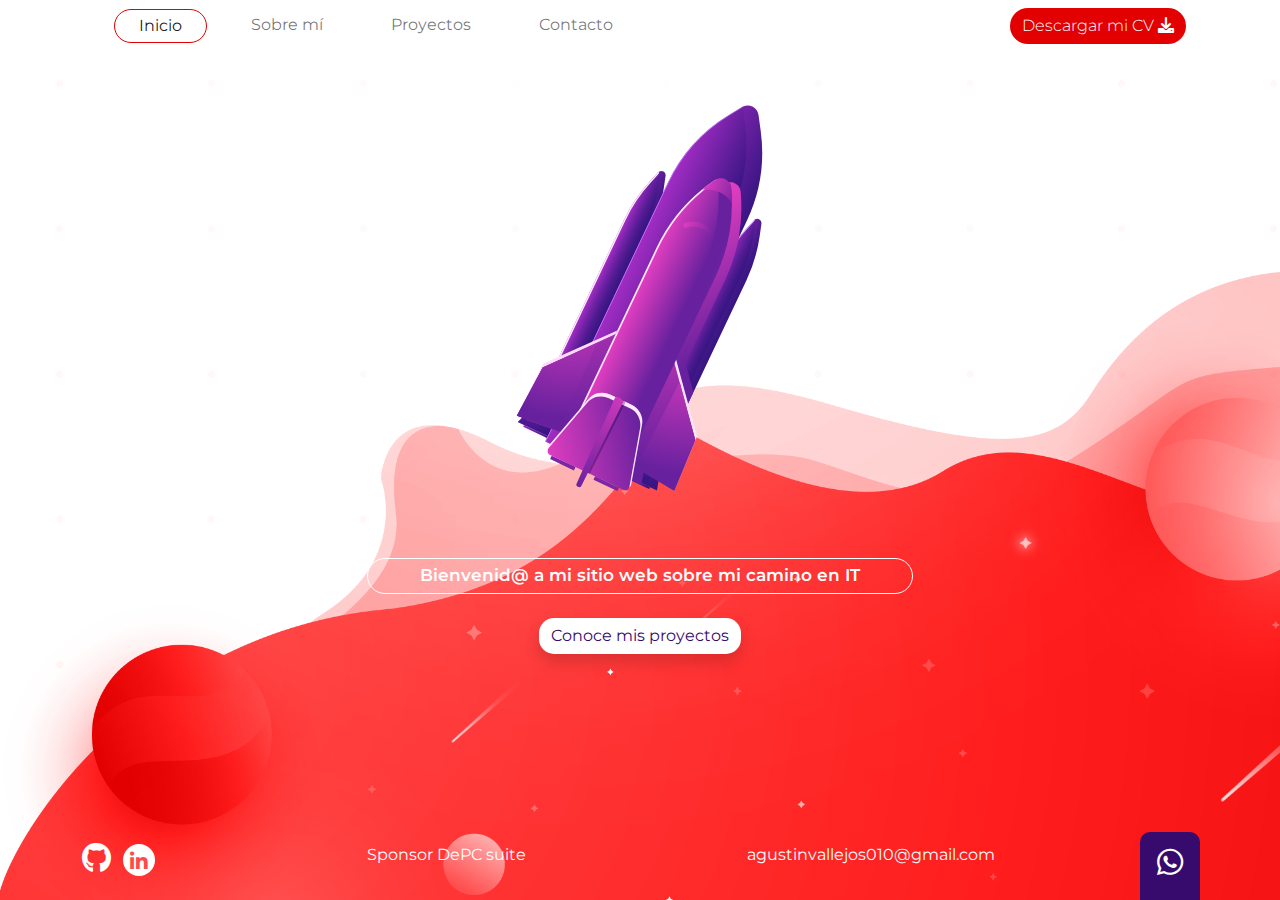
<file: index.html>
<!DOCTYPE html>
<html lang="es" class="h-100">

<head>
    <meta charset="UTF-8">
    <meta http-equiv="X-UA-Compatible" content="IE=edge">
    <meta name="viewport" content="width=device-width, initial-scale=1.0">
    <link rel="stylesheet" href="css/fontawesome/css/all.min.css">
    <link rel="stylesheet" href="css/fontawesome/css/fontawesome.min.css">
    <link rel="stylesheet" href="css/bootstrap/css/bootstrap.min.css">
    <script src="css/bootstrap/js/bootstrap.bundle.min.js"></script>
    <link rel="stylesheet" href="css/estilos.css">
    <title>Inicio</title>
</head>

<body id="inicio" class="d-flex flex-column h-100">
    <header class="container">
        <nav class="navbar navbar-expand-md mb-4">
            <div class="container-fluid">
                <button class="navbar-toggler" type="button" data-bs-toggle="collapse" data-bs-target="#navbarCollapse"
                    aria-controls="navbarCollapse" aria-expanded="false" aria-label="Toggle navigation">
                    <span class="navbar-toggler-icon"></span>
                </button>
                <div class="collapse navbar-collapse" id="navbarCollapse">
                    <ul class="navbar-nav me-auto mb-2 mb-md-0">
                        <li class="nav-item">
                            <a class="nav-link active px-4 py-1" href="index.html">Inicio</a>
                        </li>
                        <li class="nav-item">
                            <a class="nav-link px-4 py-1" href="sobre-mi.html">Sobre mí</a>
                        </li>
                        <li class="nav-item">
                            <a class="nav-link px-4 py-1" href="proyectos.html">Proyectos</a>
                        </li>
                        <li class="nav-item">
                            <a class="nav-link px-4 py-1" href="contacto.html">Contacto</a>
                        </li>
                    </ul>
                    <div class="d-inline">
                        <a href="" class="btn btn-rojo">Descargar mi CV <i class="fa fa-download"></i></a>
                    </div>
                </div>
            </div>
        </nav>
    </header>
    <main class="container">
        <div class="row">
            <div class="col-12 mt-4 mx-auto text-center div-cohete">
               <a href="proyectos.html"><img src="images/cohete.svg" class="mb-2 cohete" alt=""></a>
            </div>

            <div class="col-12 col-sm-6 offset-sm-3 text-center">
                <p class="mt-5 py-1">Bienvenid@ a mi sitio web sobre mi camino en IT</p>
            </div>

            <div class="col-12 text-center pt-2 mb-5">
                <a href="proyectos.html" class="btn btn-know  shadow">Conoce mis proyectos</a>
            </div>
        </div>
    </main>

    <footer class="container mt-auto pb-4">
        <div class="btn-whatsapp">
            <a href="https://api.whatsapp.com/send?phone=541173654688" target="_blank"
                title="Contactame por Whatsapp"> <i class="fa-brands fa-whatsapp"></i></a>
        </div>
        <div class="row">
            <div class="col-6 col-sm-3">
                <a href="" target="_blank" title="Github"> <i class="fab fa-github"></i></a>
                <a href="https://www.linkedin.com/in/agustin-vallejos/" target="_blank" title="Linkedin"> <i class="fab fa-linkedin-in"></i></a>
            </div>

            <div class="col-6 col-sm-3">
                Sponsor <a href="">DePC suite</a>
            </div>

            <div class="col-11 offset-1 col-sm-3">
                <a href="mailto:agustinvallejos010@gmail.com">agustinvallejos010@gmail.com</a>
            </div>
        </div>
    </footer>



</body>

</html>
</file>
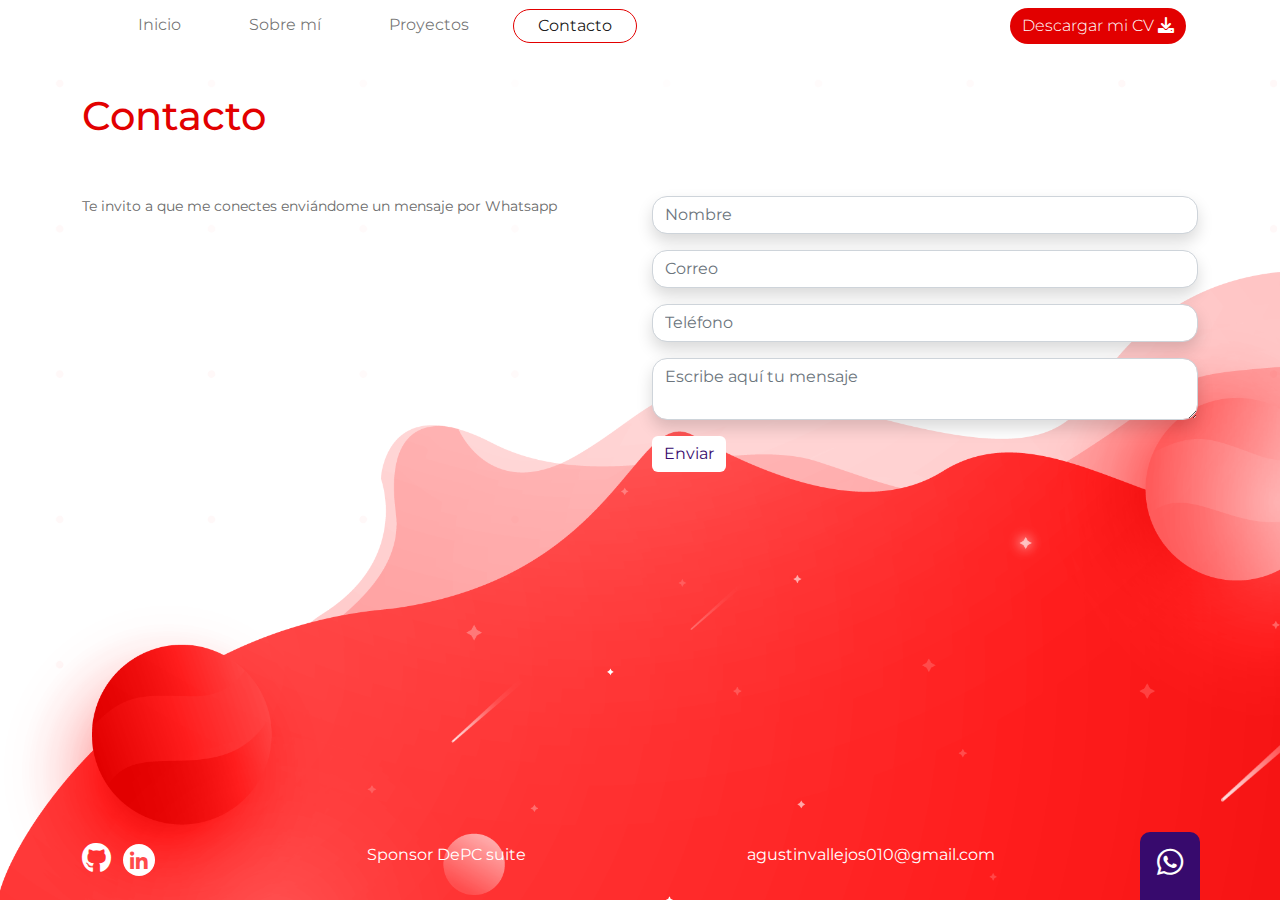
<file: contacto.html>
<!DOCTYPE html>
<html lang="es" class="h-100">

<head>
    <meta charset="UTF-8">
    <meta http-equiv="X-UA-Compatible" content="IE=edge">
    <meta name="viewport" content="width=device-width, initial-scale=1.0">
    <title>Contacto</title>
    <link rel="stylesheet" href="css/fontawesome/css/all.min.css">
    <link rel="stylesheet" href="css/fontawesome/css/fontawesome.min.css">
    <link rel="stylesheet" href="css/bootstrap/css/bootstrap.min.css">
    <script src="css/bootstrap/js/bootstrap.bundle.min.js"></script>
    <link rel="stylesheet" href="css/estilos.css">
</head>

<body id="contacto" class="d-flex flex-column h-100">
    <header class="container">
        <nav class="navbar navbar-expand-md mb-4">
            <div class="container-fluid">
                <button class="navbar-toggler" type="button" data-bs-toggle="collapse" data-bs-target="#navbarCollapse"
                    aria-controls="navbarCollapse" aria-expanded="false" aria-label="Toggle navigation">
                    <span class="navbar-toggler-icon"></span>
                </button>
                <div class="collapse navbar-collapse" id="navbarCollapse">
                    <ul class="navbar-nav me-auto mb-2 mb-md-0">
                        <li class="nav-item">
                            <a class="nav-link px-4 py-1" href="index.html">Inicio</a>
                        </li>
                        <li class="nav-item">
                            <a class="nav-link px-4 py-1" href="sobre-mi.html">Sobre mí</a>
                        </li>
                        <li class="nav-item">
                            <a class="nav-link px-4 py-1" href="proyectos.html">Proyectos</a>
                        </li>
                        <li class="nav-item">
                            <a class="nav-link active px-4 py-1" href="contacto.html">Contacto</a>
                        </li>
                    </ul>
                    <div class="d-inline">
                        <a href="" class="btn btn-rojo">Descargar mi CV <i class="fa fa-download"></i></a>
                    </div>
                </div>
            </div>
        </nav>
    </header>

    <main class="container">
        <div class="row">
            <div class="col-12 pt-3 pb-5">
                <h1>Contacto</h1>
            </div>
        </div>

        <div class="row">
            <div class="col-12 col-sm-6">
                <p>Te invito a que me conectes enviándome un mensaje por Whatsapp</p>
            </div>

            <div class="col-12 col-sm-6">
                <form action="" method="POST">
                    <div class="pb-3">
                        <input type="text" name="txtNombre" id="txtNombre" placeholder="Nombre" class="form-control shadow">
                    </div>
                    <div class="pb-3">
                        <input type="email" name="txtCorreo" id="txtCorreo" placeholder="Correo" class="form-control shadow">
                    </div>
                    <div class="pb-3">
                        <input type="tel" name="txtTelefono" id="txtTelefono" placeholder="Teléfono"
                            class="form-control shadow">
                    </div>
                    <div class="pb-3">
                        <textarea name="txtMensaje" id="txtMensaje" placeholder="Escribe aquí tu mensaje"
                            class="form-control shadow" required style="Height:ol-sm-3"></textarea>
                    </div>
                    <div class="">
                        <button type="sumbit" name="btnEnviar" id="btnEnviar" class="btn">Enviar</button>
                    </div>
                </form>
            </div>
        </div>
    </main>

    <footer class="container mt-auto pb-4">
        <div class="btn-whatsapp">
            <a href="https://api.whatsapp.com/send?phone=541173654688" target="_blank"
                title="Contactame por Whatsapp"> <i class="fa-brands fa-whatsapp"></i></a>
        </div>
        <div class="row">
            <div class="col-6 col-sm-3">
                <a href="" target="_blank" title="Github"> <i class="fab fa-github"></i></a>
                <a href="https://www.linkedin.com/in/agustin-vallejos/" target="_blank" title="Linkedin"> <i class="fab fa-linkedin-in"></i></a>
            </div>

            <div class="col-6 col-sm-3">
                Sponsor <a href="">DePC suite</a>
            </div>

            <div class="col-11 offset-1 col-sm-3">
                <a href="mailto:agustinvallejos010@gmail.com">agustinvallejos010@gmail.com</a>
            </div>
        </div>
    </footer>
</body>

</html>
</file>
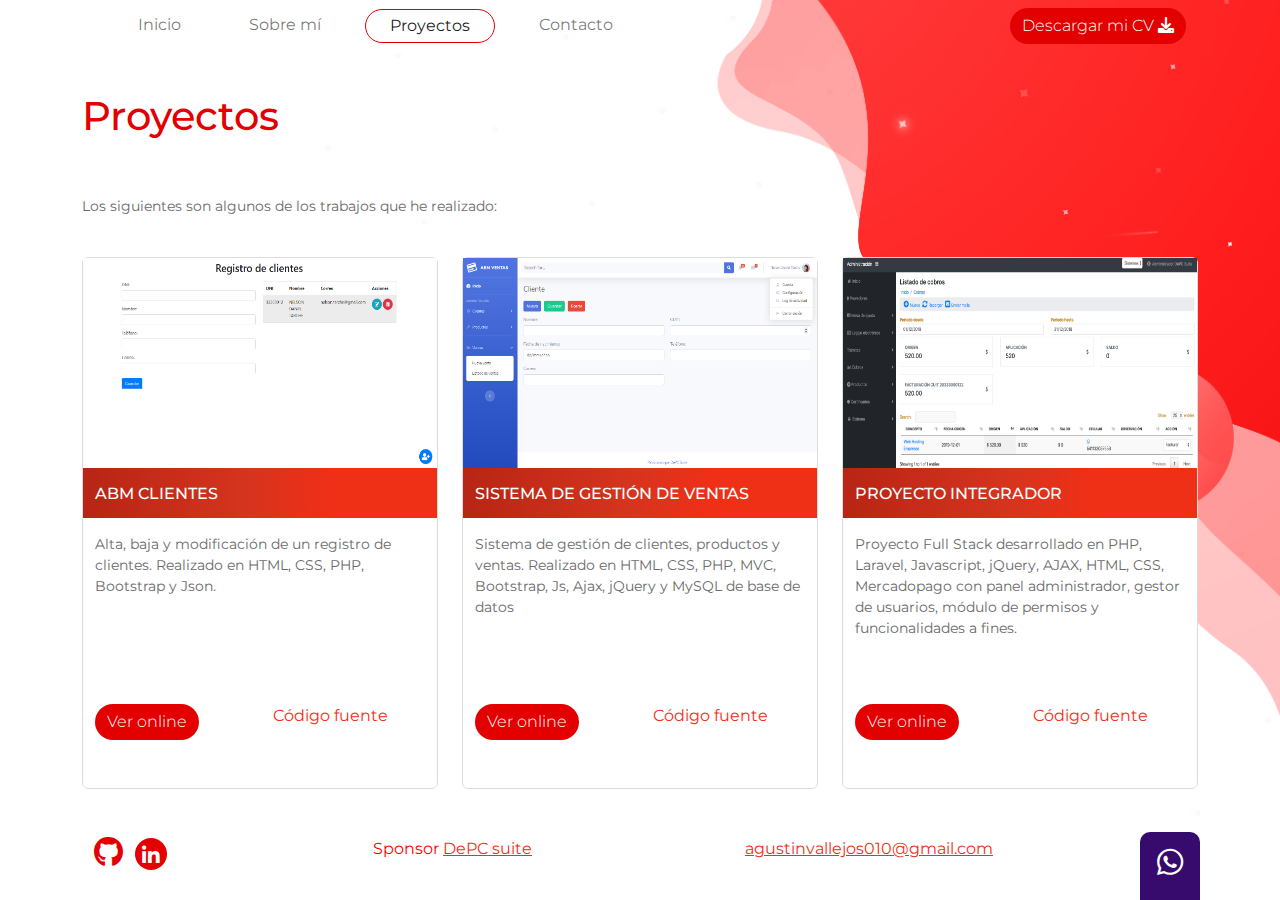
<file: proyectos.html>
<!DOCTYPE html>
<html lang="es" class="h-100">

<head>
    <meta charset="UTF-8">
    <meta http-equiv="X-UA-Compatible" content="IE=edge">
    <meta name="viewport" content="width=device-width, initial-scale=1.0">
    <link rel="stylesheet" href="css/fontawesome/css/all.min.css">
    <link rel="stylesheet" href="css/fontawesome/css/fontawesome.min.css">
    <link rel="stylesheet" href="css/bootstrap/css/bootstrap.min.css">
    <script src="css/bootstrap/js/bootstrap.bundle.min.js"></script>
    <link rel="stylesheet" href="css/estilos.css">
    <title>Proyectos</title>
</head>

<body id="proyectos" class="d-flex flex-column h-100">
    <header class="container">
        <nav class="navbar navbar-expand-md mb-4">
            <div class="container-fluid">
                <button class="navbar-toggler" type="button" data-bs-toggle="collapse" data-bs-target="#navbarCollapse"
                    aria-controls="navbarCollapse" aria-expanded="false" aria-label="Toggle navigation">
                    <span class="navbar-toggler-icon"></span>
                </button>
                <div class="collapse navbar-collapse" id="navbarCollapse">
                    <ul class="navbar-nav me-auto mb-2 mb-md-0">
                        <li class="nav-item">
                            <a class="nav-link px-4 py-1" href="index.html">Inicio</a>
                        </li>
                        <li class="nav-item">
                            <a class="nav-link px-4 py-1" href="sobre-mi.html">Sobre mí</a>
                        </li>
                        <li class="nav-item">
                            <a class="nav-link active px-4 py-1" href="proyectos.html">Proyectos</a>
                        </li>
                        <li class="nav-item">
                            <a class="nav-link px-4 py-1" href="contacto.html">Contacto</a>
                        </li>
                    </ul>
                    <div class="d-inline">
                        <a href="" class="btn btn-rojo">Descargar mi CV <i class="fa fa-download"></i></a>
                    </div>
                </div>
            </div>
        </nav>
    </header>

    <main class="container">
        <div class="row">
            <div class="col-12 mt-3 mb-5">
                <h1>Proyectos</h1>
            </div>
        </div>

        <div class="row">
            <div class="col-12">
                <p>Los siguientes son algunos de los trabajos que he realizado:</p>
            </div>
        </div>

        <div class="row pb-4">

            <div class="col-sm-4 col-12 p-sm-4 px-4 py-2">
                <div class="row card">
                    <div class="col-12 px-0">
                        <img src="images/abmclientes.png" alt="clientes" class="img-fluid">
                    </div>

                    <div class="col-12 color-gradiente py-3">
                        <h2>ABM CLIENTES</h2>
                    </div>

                    <div class="col-12 py-3">
                        <p>Alta, baja y modificación de un registro de clientes. Realizado en HTML, CSS, PHP, Bootstrap
                            y Json.</p>
                    </div>

                    <div class="row py-5">
                        <div class="col-6">
                            <a href="" class="btn btn-rojo" target="_blank">Ver online</a>
                        </div>

                        <div class="col-6 text-center">
                            <a  class="cof"href="">Código fuente</a>
                        </div>
                    </div>
                </div>
            </div>

            <div class="col-sm-4 col-12 p-sm-4 px-4 py-2">
                <div class="row card">
                    <div class="col-12 px-0">
                        <img src="images/abmventas.png" alt="ventas" class="img-fluid">
                    </div>

                    <div class="col-12 color-gradiente py-3">
                        <h2>SISTEMA DE GESTIÓN DE VENTAS</h2>
                    </div>

                    <div class="col-12 py-3">
                        <p>Sistema de gestión de clientes, productos y ventas. Realizado en HTML, CSS, PHP, MVC,
                            Bootstrap, Js, Ajax, jQuery y MySQL de base de datos</p>
                    </div>

                    <div class="row py-5">
                        <div class="col-6">
                            <a href="" class="btn btn-rojo" target="_blank">Ver online</a>
                        </div>

                        <div class=" col-6 text-center">
                            <a class="cof" href="">Código fuente</a>
                        </div>
                    </div>
                </div>
            </div>

            <div class="col-sm-4 col-12 p-sm-4 px-4 py-2">
                <div class="row card">
                    <div class="col-12 px-0">
                        <img src="images/proyecto-integrador.png" alt="ventas" class="img-fluid">
                    </div>

                    <div class="col-12 color-gradiente py-3">
                        <h2>PROYECTO INTEGRADOR</h2>
                    </div>

                    <div class="col-12 py-3">
                        <p>Proyecto Full Stack desarrollado en PHP, Laravel, Javascript, jQuery, AJAX, HTML, CSS,
                            Mercadopago con panel administrador, gestor de usuarios, módulo de permisos y
                            funcionalidades a fines.</p>
                    </div>

                    <div class="row py-5">
                        <div class="col-6">
                            <a href="" class="btn btn-rojo" target="_blank">Ver online</a>
                        </div>

                        <div class="col-6 text-center">
                            <a class="cof" href="">Código fuente</a>
                        </div>
                    </div>
                </div>
            </div>
        </div>

        <footer class="container mt-auto pb-4">
            <div class="btn-whatsapp">
                <a href="https://api.whatsapp.com/send?phone=541173654688" target="_blank"
                    title="Contactame por Whatsapp"> <i class="fa-brands fa-whatsapp"></i></a>
            </div>
            <div class="row">
                <div class="col-6 col-sm-3">
                    <a href="" target="_blank" title="Github"> <i class="fab fa-github"></i></a>
                    <a href="https://www.linkedin.com/in/agustin-vallejos/" target="_blank" title="Linkedin"> <i
                            class="fab fa-linkedin-in"></i></a>
                </div>

                <div class="col-6 col-sm-3 sponsor">
                    Sponsor <a href="">DePC suite</a>
                </div>

                <div class="col-11 offset-1 col-sm-3">
                    <a href="mailto:agustinvallejos010@gmail.com">agustinvallejos010@gmail.com</a>
                </div>
            </div>
        </footer>
















    </main>

</body>

</html>
</file>
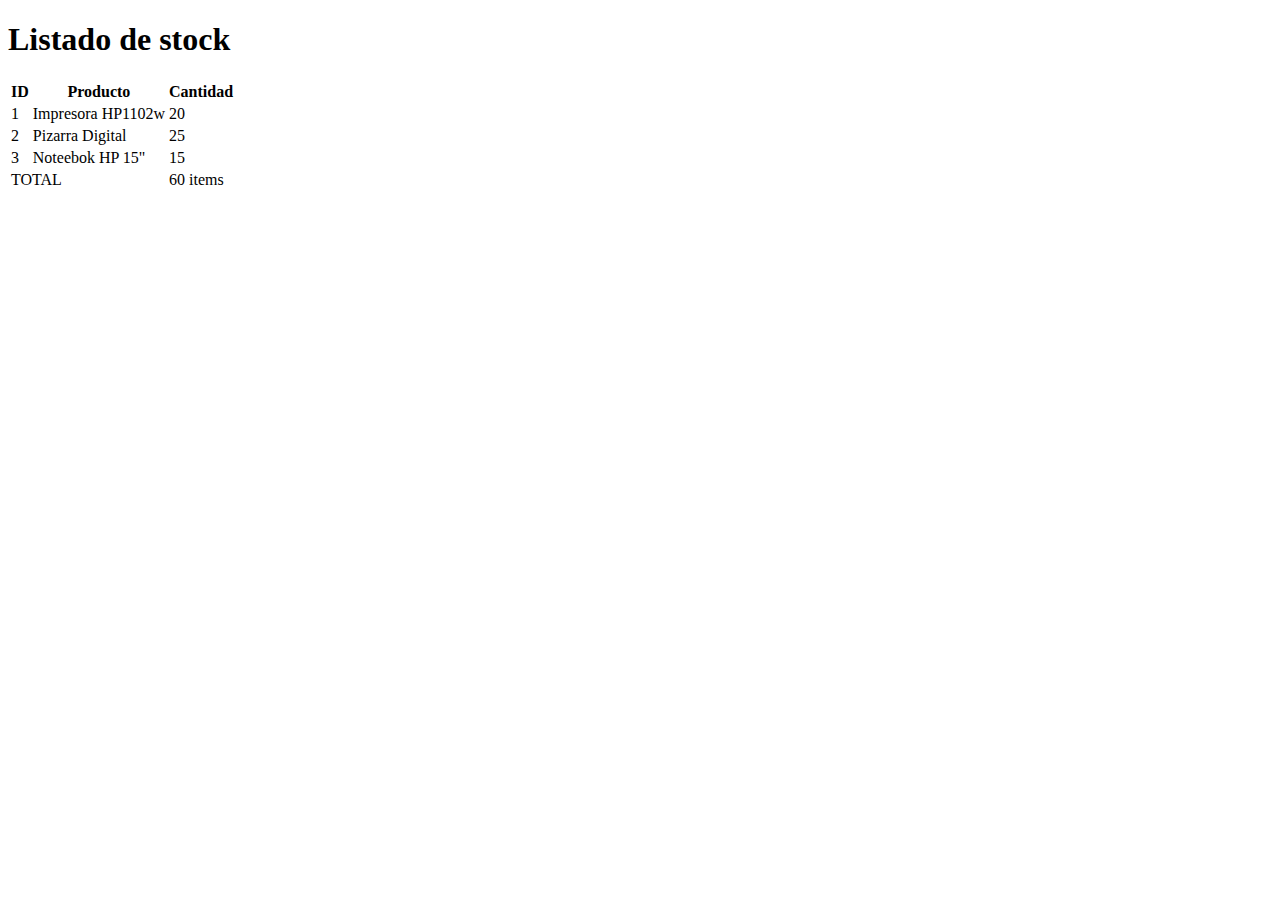
<file: tabla-productos.html>
<!DOCTYPE html>
<html lang="en">

<head>
    <meta charset="UTF-8">
    <meta http-equiv="X-UA-Compatible" content="IE=edge">
    <meta name="viewport" content="width=device-width, initial-scale=1.0">
    <link href="https://cdn.jsdelivr.net/npm/bootstrap@5.2.0-beta1/dist/css/bootstrap.min.css" rel="stylesheet"
        integrity="sha384-0evHe/X+R7YkIZDRvuzKMRqM+OrBnVFBL6DOitfPri4tjfHxaWutUpFmBp4vmVor" crossorigin="anonymous">
    <title>Tabla de prueba</title>
</head>

<body>

    <main class="container">
        <div class=" col-12 text-center py-5">
            <h1>Listado de stock</h1>
        </div>
        <div class="row">
            <div class="col-12">
                <table class="table border table-hover">
                    <thead>
                        <tr>
                            <th>ID</th>
                            <th>Producto</th>
                            <th>Cantidad</th>
                        </tr>
                    </thead>

                    <tbody>
                        <tr>
                            <td>1</td>
                            <td>Impresora HP1102w</td>
                            <td>20</td>
                        </tr>

                        <tr>
                            <td>2</td>
                            <td>Pizarra Digital</td>
                            <td>25</td>
                        </tr>

                        <tr>
                            <td>3</td>
                            <td>Noteebok HP 15"</td>
                            <td>15</td>
                        </tr>

                        <tr>
                            <td colspan="2" class="text-end">TOTAL</td>
                            <td>60 items</td>
                        </tr>
                    </tbody>
                </table>
            </div>
        </div>
    </main>


</body>

</html>
</file>
<file: css/estilos.css>
@import url('https://fonts.googleapis.com/css2?family=Montserrat:ital,wght@0,100;0,200;0,300;0,400;0,500;0,600;0,700;0,800;0,900;1,100;1,200;1,300;1,400;1,500;1,600;1,700;1,800;1,900&display=swap');

body {
    font-family: 'Montserrat', sans-serif;
}

nav .active {
    border: 1px solid #E20000;
    border-radius: 20px;
}

#contacto {
    background-image: url(../images/fondo-contacto.png);
    background-size: cover;
}

#envio {
    background-image: url(../images/fondo-contacto.png);
    background-size: cover;
}

#proyectos {
    background-image: url(../images/fondo-proyectos.png);
    background-size: cover;
}

#inicio {
    background-image: url(../images/fondo-contacto.png);
    background-size: cover;
}

#proyectos img {
    height: 210px;
}


#proyectos h2 {
    color: white;
    font-size: 16px;
}

#proyectos p {
    font-size: 14px;
}

h1 {
    color: #E20000
}

p {
    color: #6a6a6a;
}

.btn {
    color: #370a6d;
    background-color: white;
    border: 0px;
}

.btn:hover {
    color: white;
    background-color: #370a6d;
}


.btn-whatsapp {
    background-color: #370a6d;
    color: white;
    width: 60px;
    border-top-left-radius: 10px;
    border-top-right-radius: 10px;
    font-size: 30px;
    text-align: center;
    padding: 8px 0 15px 0;
    right: 80px;
    position: fixed;
    bottom: 0px;
}

footer .fa-whatsapp {
    color: white;
}



footer {
    color: white;
}

footer a {
    color: white;
    text-decoration: none;
}

footer .fa-github {
    font-size: 30px;
    color: white;
}

footer .fa-linkedin-in {
    color: #ff4a49;
    background-color: white;
    font-size: 20px;
    border: 0px;
    height: 32px;
    width: 32px;
    text-align: center;
    padding: 8px 0 0 0;
    border-radius: 80px;
    margin: 0 8px;
}

main p {
    font-size: 14px;
}

.color-gradiente {
    background: linear-gradient(to right, rgba(184, 37, 20, 1) 0%, rgba(214, 52, 30, 1) 47%, rgba(240, 47, 23, 1) 70%, rgba(240, 47, 23, 1) 100%);
    height: 50px;
}

.card {
    border: 1px solid gainsboro;
}

.card p {
    height: 90px;
}


.btn-rojo {
    color: white;
    font-weight: 300;
    background-color: #E20000;
    border-radius: 120px;
}

#proyectos footer .fa-github,
#sobre-mi footer .fa-github {
    color: #E20000;
}

#proyectos footer .fa-linkedin-in {
    color: white;
    background-color: #E20000;
}

#sobre-mi footer .fa-linkedin-in {
    color: red;
    background-color: white;
    ;
}

#proyectos footer a,
#sobre-mi footer a {
    color: rgba(240, 47, 23, 1);
    text-decoration: underline;
}

.sponsor {
    color: red;
}

.cof {
    color: rgba(240, 47, 23, 1);
    text-decoration: none;
}

#inicio p {
    color: white;
    font-size: 17px;
    font-weight: 600;
    border: 1px white solid;
    border-radius: 50px;
}

.btn-know {
    border-radius: 15px;
}

nav li {
    padding-left: 20px;
}

.div-cohete {
    height: 410px;
}

.cohete {
    height: 400px;
}

.cohete:hover {
    height: 410px;
}

.agustin {
    border-radius: 50%;
}


#sobre-mi p {
    font-size: 16px;
}

#sobre-mi h1 {
    font-size: 36px;
}

#stack-tecnologico {
    background-color: #E20000;
    color: white;
}

#stack-tecnologico h2 {
    font-size: 24px;
    color: white;
}

.lenguajes h3 {
    font-size: 14px;
    color: black;
    font-weight: 300;
}

.lenguajes {
    background-color: white;
    border-radius: 3%;
    height: 190px;
}

.maletin {
    color: #370A6D;
    font-size: 24px;
    font-weight: 400;
}

#experiencia h3 {
    font-size: 18px;
    font-weight: 600;
    color: #6A6A6A;
}

#experiencia h4 {
    color: #370A6D;
    font-size: 17px;
    text-transform: uppercase;
}

#experiencia h5,
#formacion h5,
#cursos h5 {
    font-size: 14px;
    color: #6A6A6A;

}

#formacion h2,
#cursos h2 {
    color: red;
    font-size: 24px;
    font-weight: 400;
}

#formacion h3,
#cursos h3 {
    color: #6A6A6A;
    font-size: 18px;
    font-weight: 600;
}

#formacion h4,
#cursos h4 {
    color: #E20000;
    font-size: 17px;
}

#formacion a {
    text-decoration: none;
    color: #6a6a6a
}

.baw {
    -webkit-filter: grayscale(100%);
    filter: grayscale(100%);
}

.baw:hover {
    filter: grayscale(0%);
}

#hobbies {
    background-color: #eee;
}

#hobbies .fas {
    font-size: 80px;
    color: white;
}

#hobbies .card {
    background-color: #370A6D;
    border-radius: 15px;
}

.card-idiomas {
    border-radius: 15px;
}

#hobbies h2 {
    font-size: 16px;
}

#hobbies ul {
    font-size: 14px;
    list-style-type: none;
}

#contacto input {
    border-radius: 15px;
}

#contacto textarea {
    border-radius: 15px;
}

@media (max-width: 750px) {


    #inicio p {
        color: #E20000;
        font-size: 16px;
        border: #E20000 1px solid;
        padding: 10px;
    }

    #inicio footer,
    #contacto footer {
        color: #E20000
    }

    #inicio footer a,
    #contacto footer a {
        color: #E20000
    }

    #inicio .fa-github,
    #contacto .fa-github {
        color: red;
    }


    #contacto,
    #inicio {
        background-image: url("../images/fondo-proyectos.png");
        background-size: contain;
        background-repeat: no-repeat;
    }

    #proyectos {
        background-size: contain;
        background-repeat: no-repeat;
    }

    #contacto textarea {
        height: 150px;
    }
}
</file>
